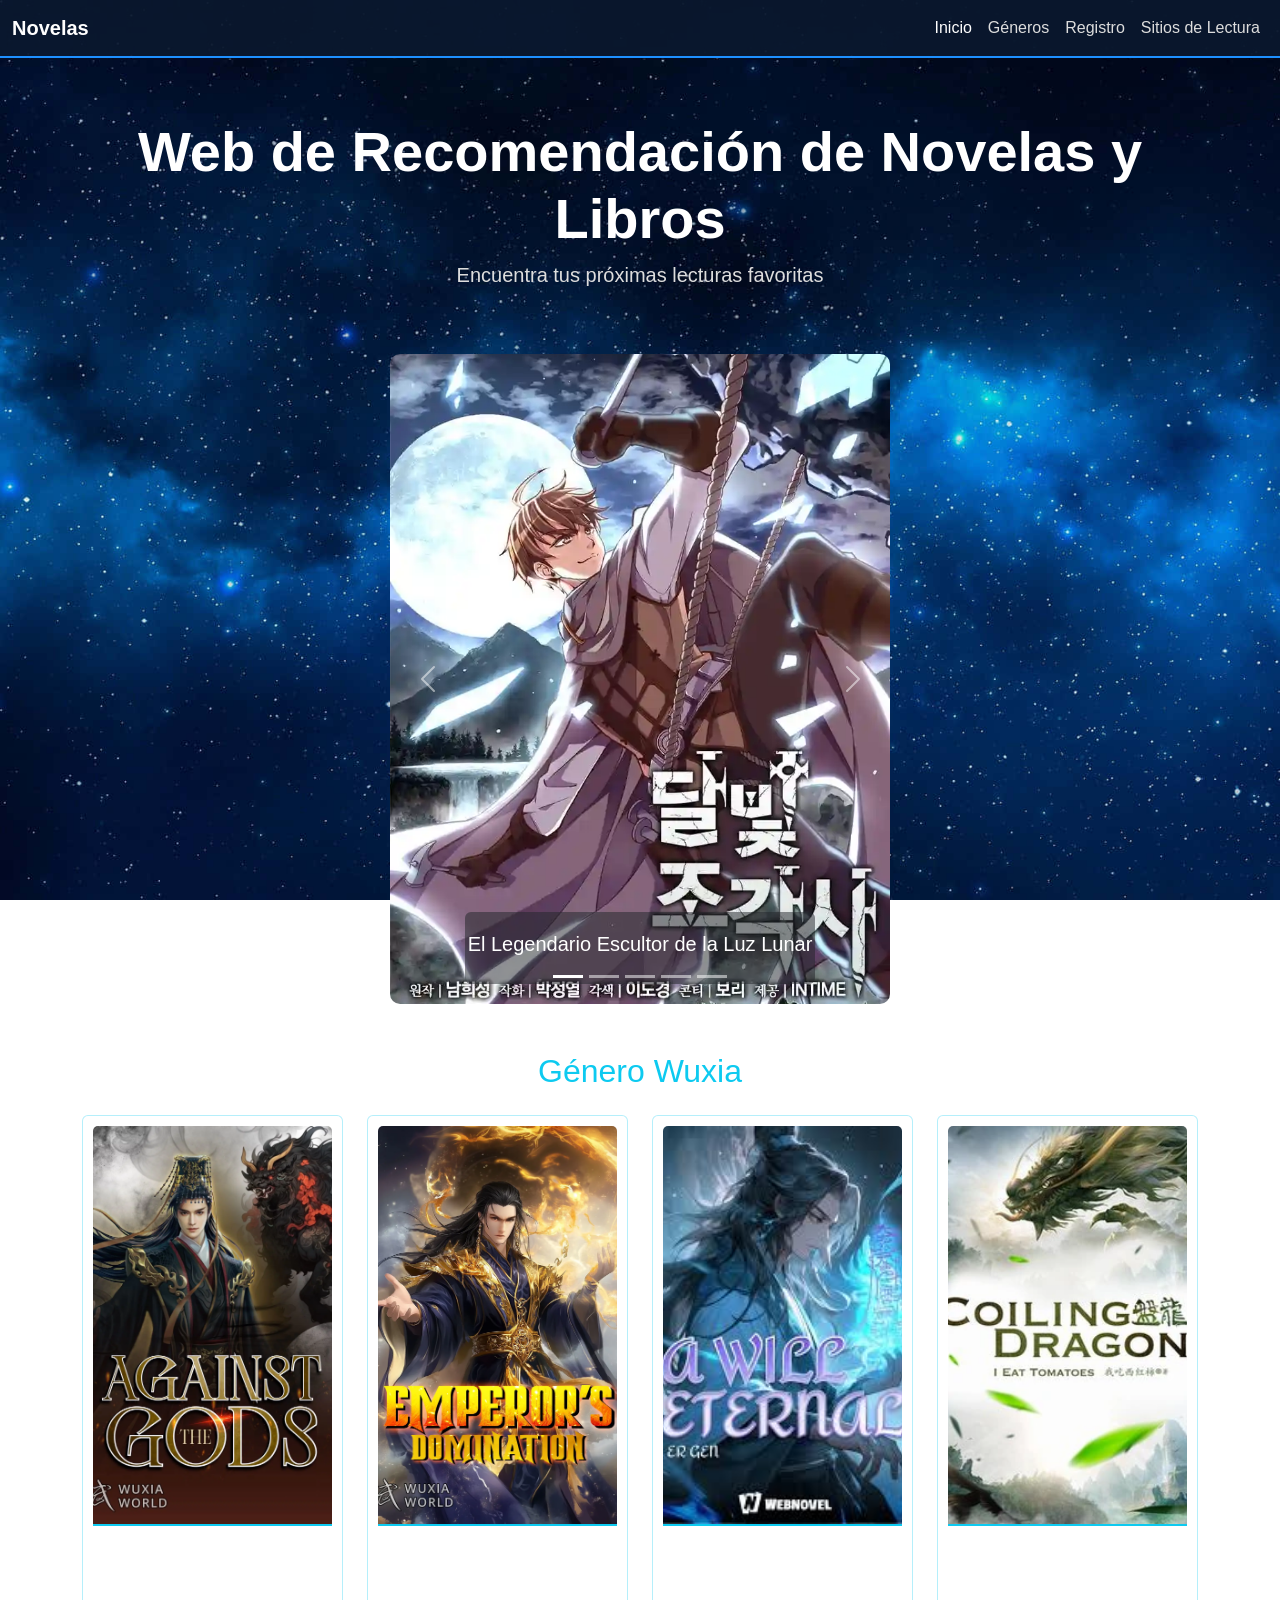
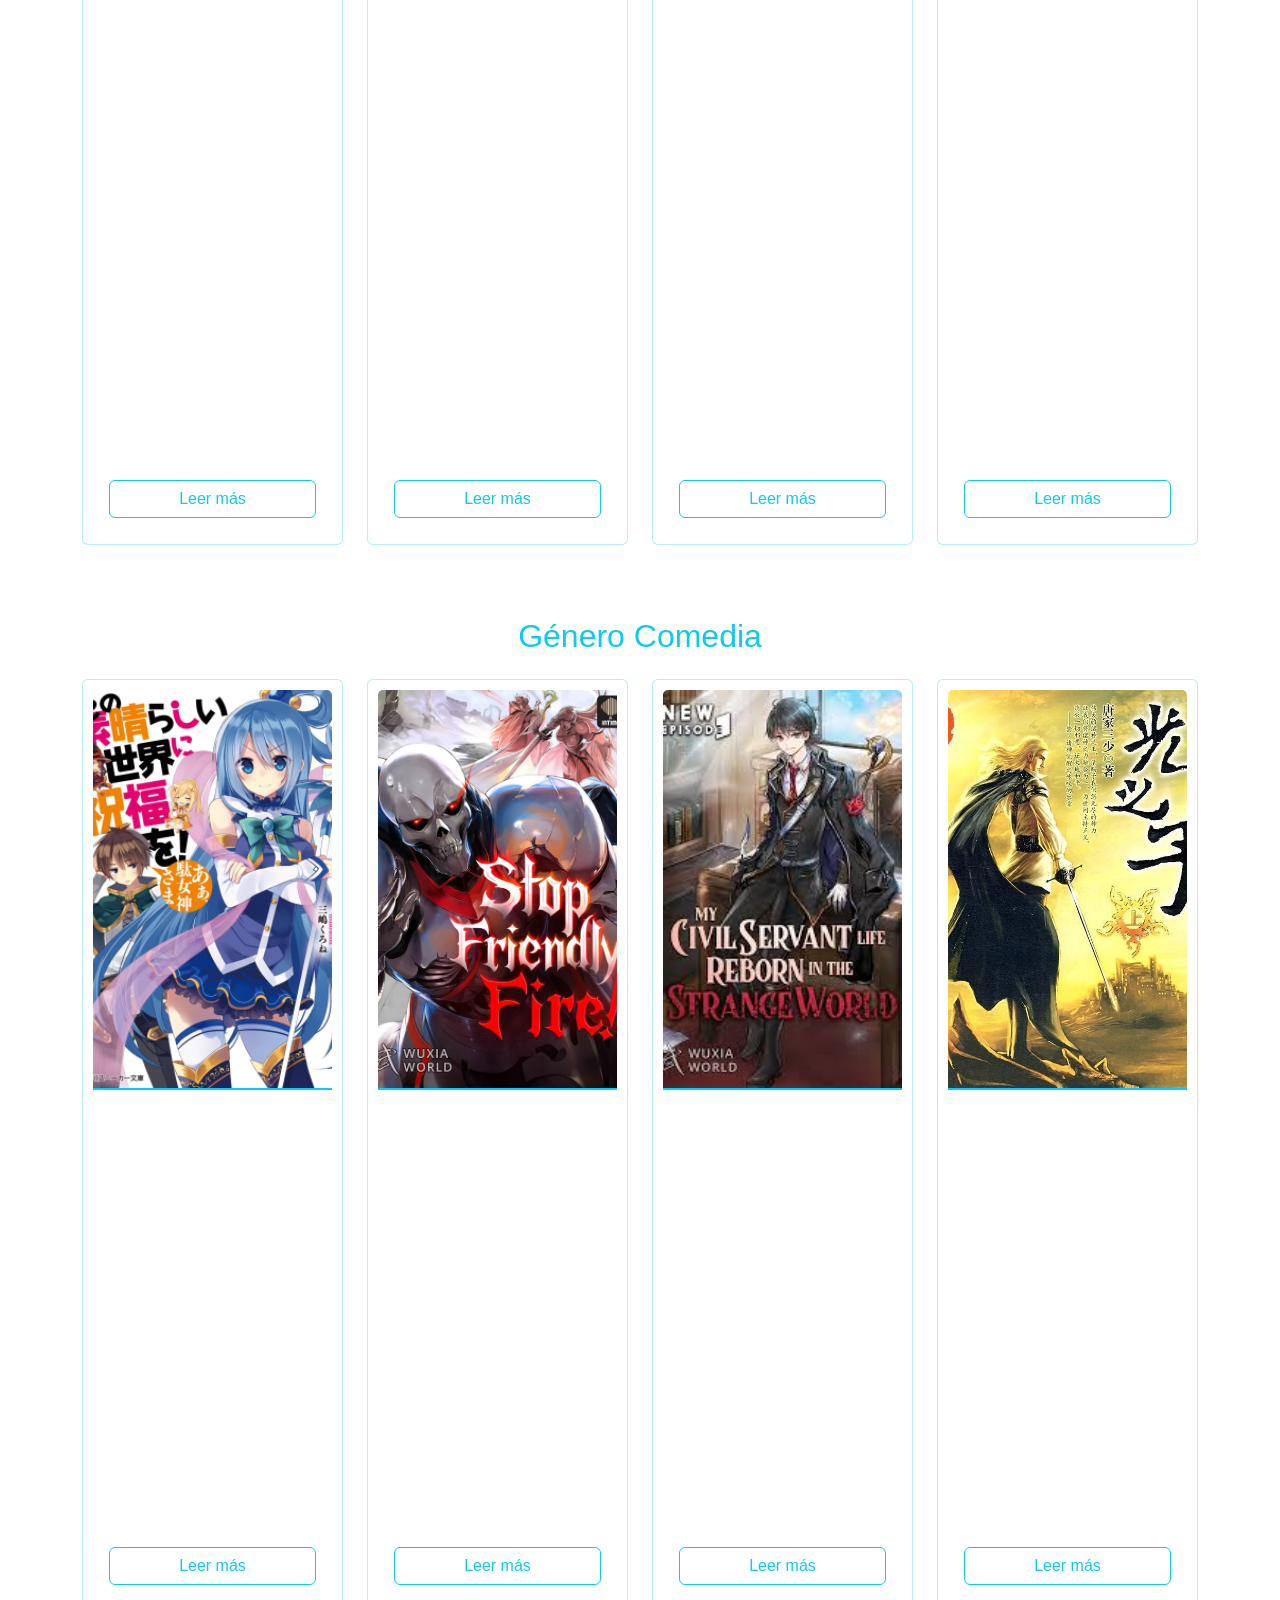
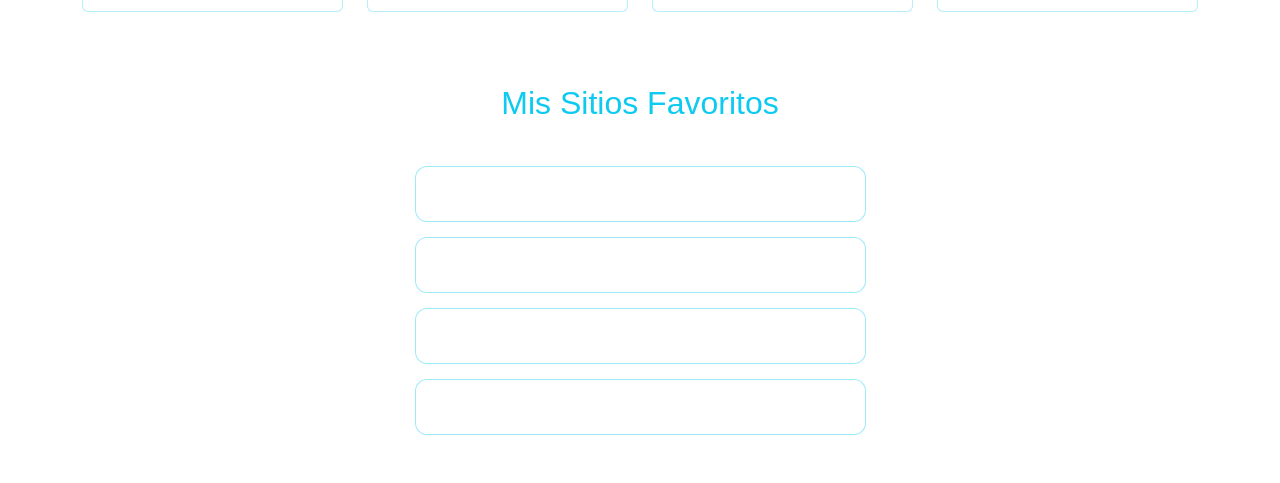
<file: Index.html>
<!DOCTYPE html>
<html lang="es">
<head>
  <meta charset="UTF-8">
  <meta name="viewport" content="width=device-width, initial-scale=1.0">
  <title>Recomendaciones de Novelas</title>
  <link href="https://cdn.jsdelivr.net/npm/bootstrap@5.3.2/dist/css/bootstrap.min.css" rel="stylesheet">
  <link rel="stylesheet" href="css/estilo.css">
</head>
<body>

<nav class="navbar navbar-expand-lg custom-navbar fixed-top"  data-bs-theme="dark">
  <div class="container-fluid">
    <a class="navbar-brand" href="#">Novelas</a>
    <button class="navbar-toggler" type="button" data-bs-toggle="collapse" data-bs-target="#navbarNav"
      aria-controls="navbarNav" aria-expanded="false" aria-label="Menú">
      <span class="navbar-toggler-icon"></span>
    </button>
    <div class="collapse navbar-collapse" id="navbarNav">
      <ul class="navbar-nav ms-auto">
        <li class="nav-item"><a class="nav-link active" href="#inicio">Inicio</a></li>
        <li class="nav-item"><a class="nav-link" href="#generos">Géneros</a></li>
        <li class="nav-item"><a class="nav-link" href="registro.html">Registro</a></li>
        <li class="nav-item"><a class="nav-link" href="#sitios">Sitios de Lectura</a></li>
      </ul>
    </div>
  </div>
</nav>



  <header id="inicio" class="text-center p-5">
    <h1 class="display-4 fw-bold">Web de Recomendación de Novelas y Libros</h1>
    <p class="lead">Encuentra tus próximas lecturas favoritas</p>
  </header>

<div id="carouselExampleCaptions" class="carousel slide novelca" data-bs-ride="carousel">

  <div class="carousel-indicators">
    <button type="button" data-bs-target="#carouselExampleCaptions" data-bs-slide-to="0" class="active" aria-current="true" aria-label="Novela 1"></button>
    <button type="button" data-bs-target="#carouselExampleCaptions" data-bs-slide-to="1" aria-label="Novela 2"></button>
    <button type="button" data-bs-target="#carouselExampleCaptions" data-bs-slide-to="2" aria-label="Novela 3"></button>
    <button type="button" data-bs-target="#carouselExampleCaptions" data-bs-slide-to="3" aria-label="Novela 4"></button>
    <button type="button" data-bs-target="#carouselExampleCaptions" data-bs-slide-to="4" aria-label="Novela 5"></button>
  </div>

  <div class="carousel-inner">

    <div class="carousel-item active">
      <a href="https://elcoleccionistadenovelas.wordpress.com/2020/03/26/el-legendario-escultor-de-la-luz-lunar/" target="_blank">
        <img src="img/El-Legendario-Escultor-de-la-Luz-Lunar.webp" alt="Novela 1">
      </a>
      <div class="carousel-caption d-none d-md-block bg-dark bg-opacity-50 rounded">
        <h5>El Legendario Escultor de la Luz Lunar</h5>
      </div>
    </div>

    <div class="carousel-item">
      <a href="https://www.webnovel.com/es/book/30035570000830605" target="_blank">
        <img src="img/lector omnisciente.jpg" alt="Novela 2">
      </a>
      <div class="carousel-caption d-none d-md-block bg-dark bg-opacity-50 rounded">
        <h5>Omniscient Reader's Viewpoint</h5>
      </div>
    </div>

    <div class="carousel-item">
      <a href="https://elcoleccionistadenovelas.wordpress.com/2018/05/15/desolate-era/" target="_blank">
        <img src="img/desolate-era.jpg" alt="Novela 3">
      </a>
      <div class="carousel-caption d-none d-md-block bg-dark bg-opacity-50 rounded">
        <h5>Desolate Era</h5>
      </div>
    </div>

    <div class="carousel-item">
      <a href="https://www.wuxiaworld.com/novel/above-your-head" target="_blank">
        <img src="img/ayh.jpg" alt="Novela 4">
      </a>
      <div class="carousel-caption d-none d-md-block bg-dark bg-opacity-50 rounded">
        <h5>Above Your Head</h5>
      </div>
    </div>

    <div class="carousel-item">
      <a href="https://novelaenespanol.com/warlock-of-the-magus-world/novela-ligera/warlock-of-the-magus-world/" target="_blank">
        <img src="img/wmw.webp" alt="Novela 5">
      </a>
      <div class="carousel-caption d-none d-md-block bg-dark bg-opacity-50 rounded">
        <h5>Warlock of the Magus World</h5>
      </div>
    </div>
  </div>

  <button class="carousel-control-prev" type="button" data-bs-target="#carouselExampleCaptions" data-bs-slide="prev">
    <span class="carousel-control-prev-icon"></span>
    <span class="visually-hidden">Anterior</span>
  </button>
  <button class="carousel-control-next" type="button" data-bs-target="#carouselExampleCaptions" data-bs-slide="next">
    <span class="carousel-control-next-icon"></span>
    <span class="visually-hidden">Siguiente</span>
  </button>
</div>

<div class="container my-5" id="generos">
  <h2 class="text-center mb-4 text-info">Género Wuxia</h2>
  <div class="row fila-novelas">
    
    <div class="col-md-3 mb-4">
      <div class="card tarjeta-novela">
        <img src="img/atg.webp" class="card-img-top img-novela" alt="Wuxia 1">
        <div class="card-body">
          <h5 class="card-title">Against the Gods</h5>
          <p class="card-text">Perseguido por poseer un objeto que desafía al cielo, Yun Che es un joven tanto en esta vida como en la siguiente. Tras arrojarse por un acantilado para vengarse de sus perseguidores, Yun Che reencarna como Xiao Che, un adolescente recientemente envenenado en otro reino. Tan odiado en esta vida como en la anterior, Che debe superar a su clan hostil, su propia incapacidad para cultivar y a su fría prometida.</p>
          <a href="https://www.wuxiaworld.com/novel/against-the-gods" class="btn btn-outline-info">Leer más</a>
        </div>
      </div>
    </div>

    <div class="col-md-3 mb-4">
      <div class="card tarjeta-novela">
        <img src="img/emperor.webp" class="card-img-top img-novela" alt="Wuxia 2">
        <div class="card-body">
          <h5 class="card-title">Emperor Domination</h5>
          <p class="card-text">Un chico que estuvo prisionero durante millones de años recuperó su cuerpo mortal. Se convirtió en discípulo de la decadente Secta Antigua del Incienso Purificador, cuyo patriarca solía ser su discípulo. Ahora, devolverá a esta secta a su antigua gloria. Este es su viaje para alcanzar la cima y vengarse de quienes lo aprisionaron. Esta es su historia de reencuentro con viejos amigos y nuevas amistades. Este es su camino atravesando los Nueve Mundos y convirtiéndose en el próximo gobernante de los Cielos.</p>
          <a href="https://www.wuxiaworld.com/novel/emperors-domination" class="btn btn-outline-info">Leer más</a>
        </div>
      </div>
    </div>

    <div class="col-md-3 mb-4">
      <div class="card tarjeta-novela">
        <img src="img/i will eternal.jpg" class="card-img-top img-novela" alt="Wuxia 3">
        <div class="card-body">
          <h5 class="card-title">A Will Eternal</h5>
          <p class="card-text">A Will Eternal cuenta la historia de Bai Xiaochun, un joven entrañable pero exasperante motivado principalmente por su miedo a la muerte y su deseo de vivir para siempre, pero que valora profundamente la amistad y la familia.</p>
          <a href="https://www.webnovel.com/es/book/8093963805004105" class="btn btn-outline-info">Leer más</a>
        </div>
      </div>
    </div>

    <div class="col-md-3 mb-4">
      <div class="card tarjeta-novela">
        <img src="img/cilingdragon.webp" class="card-img-top img-novela" alt="Wuxia 4">
        <div class="card-body">
          <h5 class="card-title">Coiling Dragon</h5>
          <p class="card-text">En el continente de Yulan, los imperios surgen y caen. Santos, seres inmortales de poder inimaginable, luchan con hechizos y espadas, dejando a su paso una estela de destrucción. Bestias mágicas dominan las montañas, donde los valientes —o los insensatos— ponen a prueba su fuerza. Incluso los poderosos pueden caer, devorados por los más fuertes. Los fuertes viven como la realeza; los débiles luchan por sobrevivir un día más.</p>
          <a href="https://www.wuxiaworld.com/novel/emperors-domination" class="btn btn-outline-info">Leer más</a>
        </div>
      </div>
    </div>

  </div>
</div>

<div class="container my-5">
  <h2 class="text-center mb-4 text-info">Género Comedia</h2>
  <div class="row fila-novelas">
    
    <div class="col-md-3 mb-4">
      <div class="card tarjeta-novela">
        <img src="img/konosuba.jpg" class="card-img-top img-novela" alt="Comedia 1">
        <div class="card-body">
          <h5 class="card-title">KonoSuba</h5>
          <p class="card-text">La vida de Kazuma Sato, un joven estudiante japonés aficionado a los videojuegos y solitario, llega a un abrupto final... o al menos eso se suponía. Al abrir los ojos, descubre a una hermosa diosa que le ofrece una oportunidad única en la vida: renacer en un mundo paralelo. El problema es que este mundo es violento y está amenazado por un mal creciente.</p>
          <a href="#" class="btn btn-outline-info">Leer más</a>
        </div>
      </div>
    </div>

    <div class="col-md-3 mb-4">
      <div class="card tarjeta-novela">
        <img src="img/sff.webp" class="card-img-top img-novela" alt="Comedia 2">
        <div class="card-body">
          <h5 class="card-title">Stop, Friendly Fire!</h5>
          <p class="card-text">El imperio se ha vuelto la tierra de los No-Muertos debido a que un hechizo salió mal. Dios convocó a héroes de incontables mundos para purificar el Imperio y plantar nueva esperanza. Lee Shin Woo, un terrícola ordinario, también fue convocado; como un no muerto, claro está.</p>
          <a href="https://nextnovels.com/stop-friendly-fire-novela-web-en-espanol/" class="btn btn-outline-info">Leer más</a>
        </div>
      </div>
    </div>

    <div class="col-md-3 mb-4">
      <div class="card tarjeta-novela">
        <img src="img/civl.jpg" class="card-img-top img-novela" alt="Comedia 3">
        <div class="card-body">
          <h5 class="card-title">Mi vida de funcionario renace en un mundo extraño</h5>
          <p class="card-text">Iba de camino a comprar cerveza para celebrar su ingreso como funcionario público cuando, de repente, Truck-kun lo transportó a otro mundo. Reencarnado como Denburg Blade, hijo de un legendario jefe de una raza de guerreros, capturó demonios a los 8 años y un dragón a los 12. Sometido al entrenamiento espartano de su musculoso padre, su vida diaria era inhumana. </p>
          <a href="https://www.skynovels.net/novelas/483/mi-vida-de-funcionario-renace-en-un-mundo-extrano" class="btn btn-outline-info">Leer más</a>
        </div>
      </div>
    </div>

    <div class="col-md-3 mb-4">
      <div class="card tarjeta-novela">
        <img src="img/Child_of_Light_-_Novel.webp" class="card-img-top img-novela" alt="Comedia 4">
        <div class="card-body">
          <h5 class="card-title">Child of Light</h5>
          <p class="card-text">Zhang Gong decide aprender magia de luz, una magia que despierta poco interés, y finalmente se convierte en el legendario Gran Magister. Mientras intenta acabar con la división entre el este y el oeste del continente para unir a todas las razas, se convierte en el Hijo de la Luz de cada una de ellas.</p>
          <a href="https://www.webnovel.com/book/8094106605004805" class="btn btn-outline-info">Leer más</a>
        </div>
      </div>
    </div>

  </div>
</div>


<div class="container my-5" id="sitios">
  <h2 class="text-center mb-4 text-info">Mis Sitios Favoritos</h2>
  <div class="row justify-content-center">
    
    <div class="col-md-5">
      <div class="navegacion-sitios">
        <a href="https://www.wuxiaworld.com/" target="_blank" class="enlace-sitio">WuxiaWorld (Leer Novelas)</a>
        <a href="https://www.webnovel.com/" target="_blank" class="enlace-sitio">WebNovel (Comunidad)</a>
        <a href="https://novelupdates.com/" target="_blank" class="enlace-sitio">Novel Updates (Noticias)</a>
        <a href="https://lightnovelpub.com/" target="_blank" class="enlace-sitio">Light Novel Pub (Biblioteca)</a>
      </div>
    </div>

  </div>
</div>


  <script src="https://cdn.jsdelivr.net/npm/bootstrap@5.3.2/dist/js/bootstrap.bundle.min.js"></script>
</body>
</html>
</file>
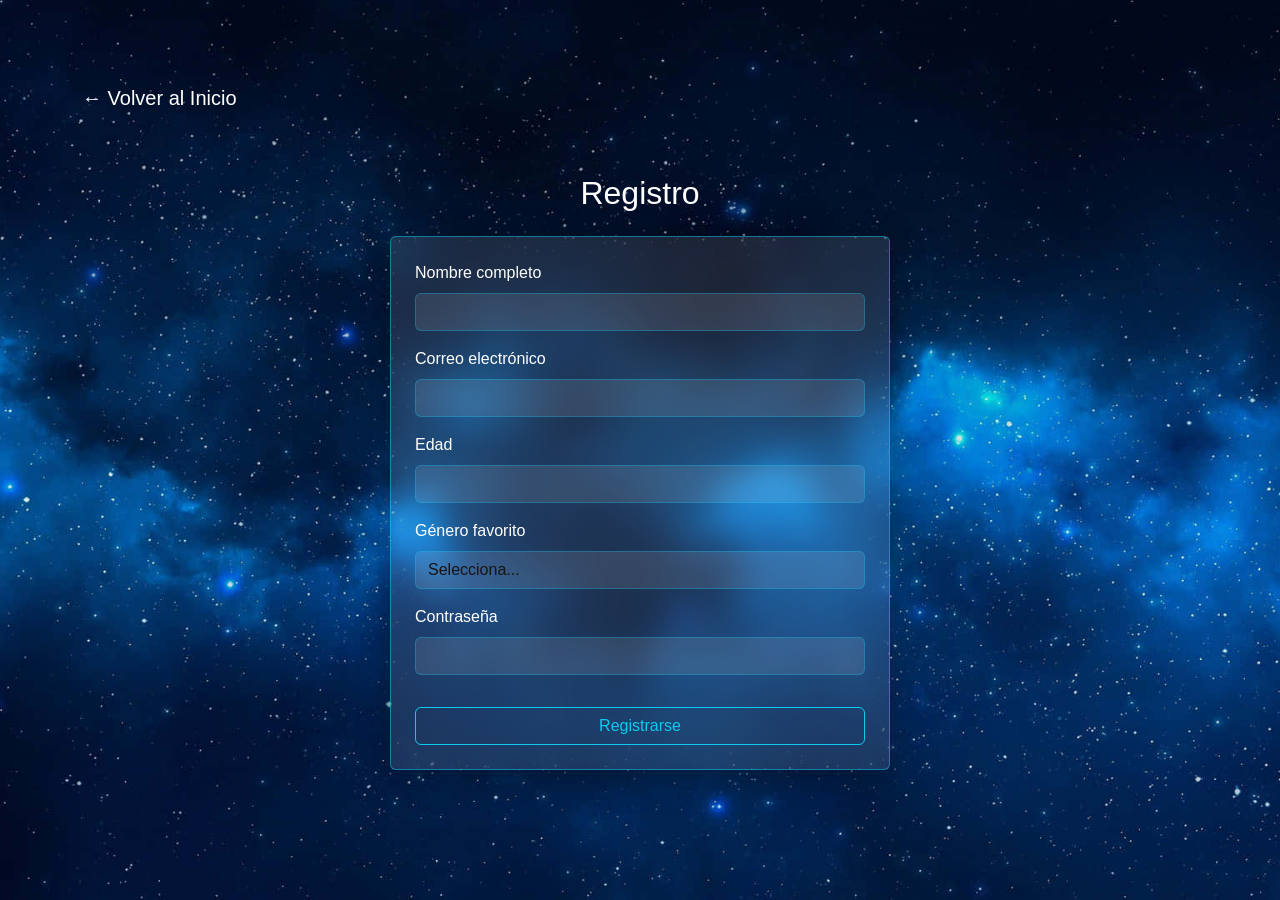
<file: registro.html>
<!DOCTYPE html>
<html lang="es">
<head>
  <meta charset="UTF-8">
  <meta name="viewport" content="width=device-width, initial-scale=1.0">
  <title>Registro - Novelas</title>
  <link href="https://cdn.jsdelivr.net/npm/bootstrap@5.3.2/dist/css/bootstrap.min.css" rel="stylesheet">
  <link rel="stylesheet" href="css/estilo.css">
</head>
<body class="body-registro">

  <nav class="navbar navbar-expand-lg navbar-dark bg-transparent">
    <div class="container">
      <a class="navbar-brand" href="evaluacion.html">← Volver al Inicio</a>
    </div>
  </nav>

  <div class="container my-5">
    <h2 class="text-center mb-4 text-white">Registro </h2>
    
    <form class="mx-auto p-4 rounded form-registro" style="max-width: 500px;">
      <div class="mb-3">
        <label class="form-label text-white">Nombre completo</label>
        <input type="text" class="form-control" required>
      </div>
      <div class="mb-3">
        <label class="form-label text-white">Correo electrónico</label>
        <input type="email" class="form-control" required>
      </div>
      <div class="mb-3">
        <label class="form-label text-white">Edad</label>
        <input type="number" class="form-control" min="10" max="120">
      </div>
      <div class="mb-3">
        <label class="form-label text-white">Género favorito</label>
        <select class="form-select">
          <option value="">Selecciona...</option>
          <option value="wuxia">Wuxia</option>
          <option value="romance">Romance</option>
          <option value="terror">Terror Apocalíptico</option>
          <option value="fantasia">Fantasía</option>
        </select>
      </div>
      <div class="mb-3">
        <label class="form-label text-white">Contraseña</label>
        <input type="password" class="form-control" required>
      </div>
      <button type="submit" class="btn btn-outline-info w-100 mt-3">Registrarse</button>
    </form>
  </div>

</body>
</html>
</file>
<file: css/estilo.css>
body {
    background-image: url(../img/4k-universe-blue.jpg);
    background-size: cover;
    background-position: center;
    background-attachment: fixed;
    color: #ffffff;
    font-family: sans-serif;
    padding-top: 70px
}


.novelca {
    max-width: 500px;
    margin: auto;
}

.novelca img {
    width: 100%;
    height: 650px;
    object-fit: cover;
    border-radius: 10px;
}


.fila-novelas {
    display: flex;
    flex-wrap: wrap;
    align-items: stretch;
}

.tarjeta-novela {
    background: rgba(255, 255, 255, 0.05);
    backdrop-filter: blur(10px);
    border: 1px solid rgba(13, 202, 240, 0.3);
    color: white;
    display: flex;
    flex-direction: column;
    height: 100%; 
    min-height: 600px; 
    padding: 10px;   
}

.img-novela {
    height: 400px;
    object-fit: cover;
    border-bottom: 2px solid #0dcaf0;
}

.tarjeta-novela .card-body {
    flex-grow: 1;
    display: flex;
    flex-direction: column;
}

.tarjeta-novela .btn {
    margin-top: auto;
}


.navegacion-sitios {
    display: flex;
    flex-direction: column;
    gap: 15px;
    margin-top: 20px;
}

.enlace-sitio {
    background: rgba(255, 255, 255, 0.05);
    border: 1px solid rgba(13, 202, 240, 0.4);
    padding: 15px;
    border-radius: 12px;
    color: #ffffff;
    text-decoration: none;
    text-align: center;
    transition: 0.4s;
    backdrop-filter: blur(8px);
}

.enlace-sitio:hover {
    background: rgba(13, 202, 240, 0.2);
    border-color: #0dcaf0;
    color: #0dcaf0;
    transform: translateY(-5px);
}
.card-text {
    font-size: 0.95rem;
    line-height: 1.6;
    margin-bottom: 20px;
}

header h1 { color: #fff; }
header p { color: #ddd; }


.body-registro {
    background-image: url(../img/4k-universe-blue.jpg);
    background-size: cover;
    background-position: center;
    background-attachment: fixed;
    min-height: 100vh;
}

.form-registro {
    background: rgba(255, 255, 255, 0.1);
    backdrop-filter: blur(15px);
    border: 1px solid rgba(13, 202, 240, 0.5);
    box-shadow: 0 8px 32px 0 rgba(0, 0, 0, 0.37);
}

.form-control, .form-select {
    background: rgba(255, 255, 255, 0.1);
    border: 1px solid rgba(13, 202, 240, 0.3);
    color: rgb(26, 20, 20);
}

.form-control:focus {
    background: rgba(255, 255, 255, 0.2);
    color: white;
    border-color: #0dcaf0;
}


.custom-navbar {
  background-color: rgba(10, 25, 47, 0.9); 
  border-bottom: 2px solid #1e90ff;        
}

.custom-navbar .navbar-brand {
  color: #fff;
  font-weight: bold;
}

.custom-navbar .nav-link {
  color: #ddd;
  transition: color 0.3s ease;
}

.custom-navbar .nav-link:hover {
  color: #1e90ff; 
}
</file>
